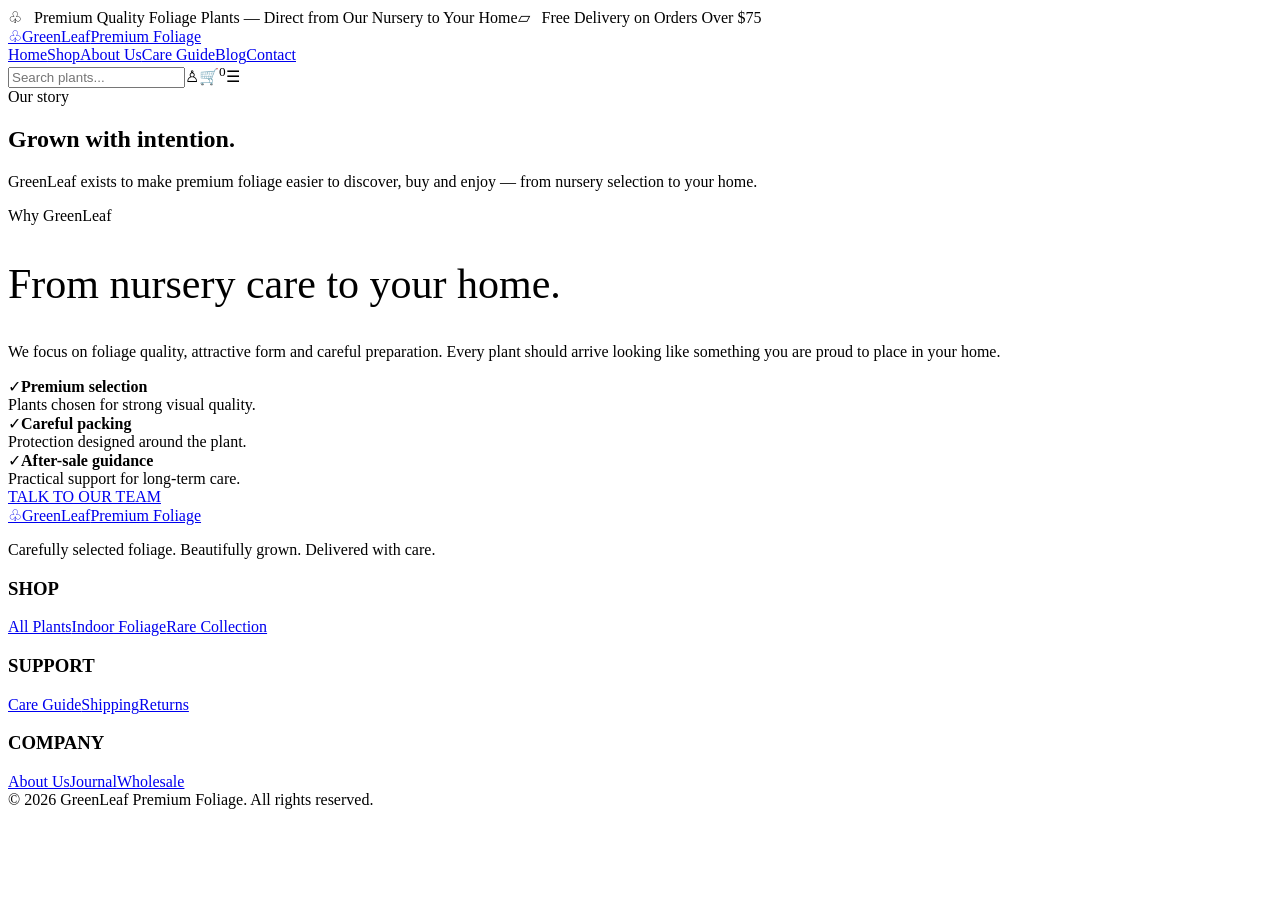
<file: about.html>
<!doctype html><html lang="en"><head><meta charset="utf-8"><meta name="viewport" content="width=device-width,initial-scale=1"><title>About Us | GreenLeaf Premium Foliage</title><meta name="description" content="Premium quality foliage plants, expert care and secure delivery."><link rel="stylesheet" href="style.css"></head><body><div class="topbar"><span>♧ &nbsp; Premium Quality Foliage Plants — Direct from Our Nursery to Your Home</span><span>▱ &nbsp; Free Delivery on Orders Over $75</span></div>
<header class="navbar"><a class="brand" href="index.html"><span class="brand-mark">♧</span><span><span class="brand-name">GreenLeaf</span><span class="brand-sub">Premium Foliage</span></span></a>
<nav class="navlinks"><a class="" href="index.html">Home</a><a class="" href="shop.html">Shop</a><a class="active" href="about.html">About Us</a><a class="" href="care-guide.html">Care Guide</a><a class="" href="blog.html">Blog</a><a class="" href="contact.html">Contact</a></nav><div class="navright"><input id="siteSearch" class="search" placeholder="Search plants..."><span class="icon">♙</span><span class="cart-wrap icon">🛒<sup class="cart-count" data-cart-count id="cartCount">0</sup></span><span class="menu">☰</span></div></header><main><section class="page-hero"><div class="page-hero-inner"><div class="kicker">Our story</div><h1>Grown with intention.</h1><p>GreenLeaf exists to make premium foliage easier to discover, buy and enjoy — from nursery selection to your home.</p></div></section><section class="section"><div class="container two-col"><div class="large-photo"></div><div><div class="kicker">Why GreenLeaf</div><h2 style="font:500 42px 'Playfair Display',Georgia,serif">From nursery care to your home.</h2><p>We focus on foliage quality, attractive form and careful preparation. Every plant should arrive looking like something you are proud to place in your home.</p><div class="benefits"><div class="benefit"><span class="benefit-icon">✓</span><span><b>Premium selection</b><br>Plants chosen for strong visual quality.</span></div><div class="benefit"><span class="benefit-icon">✓</span><span><b>Careful packing</b><br>Protection designed around the plant.</span></div><div class="benefit"><span class="benefit-icon">✓</span><span><b>After-sale guidance</b><br>Practical support for long-term care.</span></div></div><a class="btn" href="contact.html">TALK TO OUR TEAM</a></div></div></section></main><footer class="footer"><div class="footer-grid"><div><a class="brand" href="index.html"><span class="brand-mark">♧</span><span><span class="brand-name">GreenLeaf</span><span class="brand-sub">Premium Foliage</span></span></a><p>Carefully selected foliage. Beautifully grown. Delivered with care.</p></div><div><h3>SHOP</h3><a href="shop.html">All Plants</a><a href="shop.html">Indoor Foliage</a><a href="shop.html">Rare Collection</a></div><div><h3>SUPPORT</h3><a href="care-guide.html">Care Guide</a><a href="contact.html">Shipping</a><a href="contact.html">Returns</a></div><div><h3>COMPANY</h3><a href="about.html">About Us</a><a href="blog.html">Journal</a><a href="contact.html">Wholesale</a></div></div><div class="copyright">© <span id="year"></span> GreenLeaf Premium Foliage. All rights reserved.</div></footer><script src="catalog.js"></script><script src="script.js"></script></body></html>
</file>
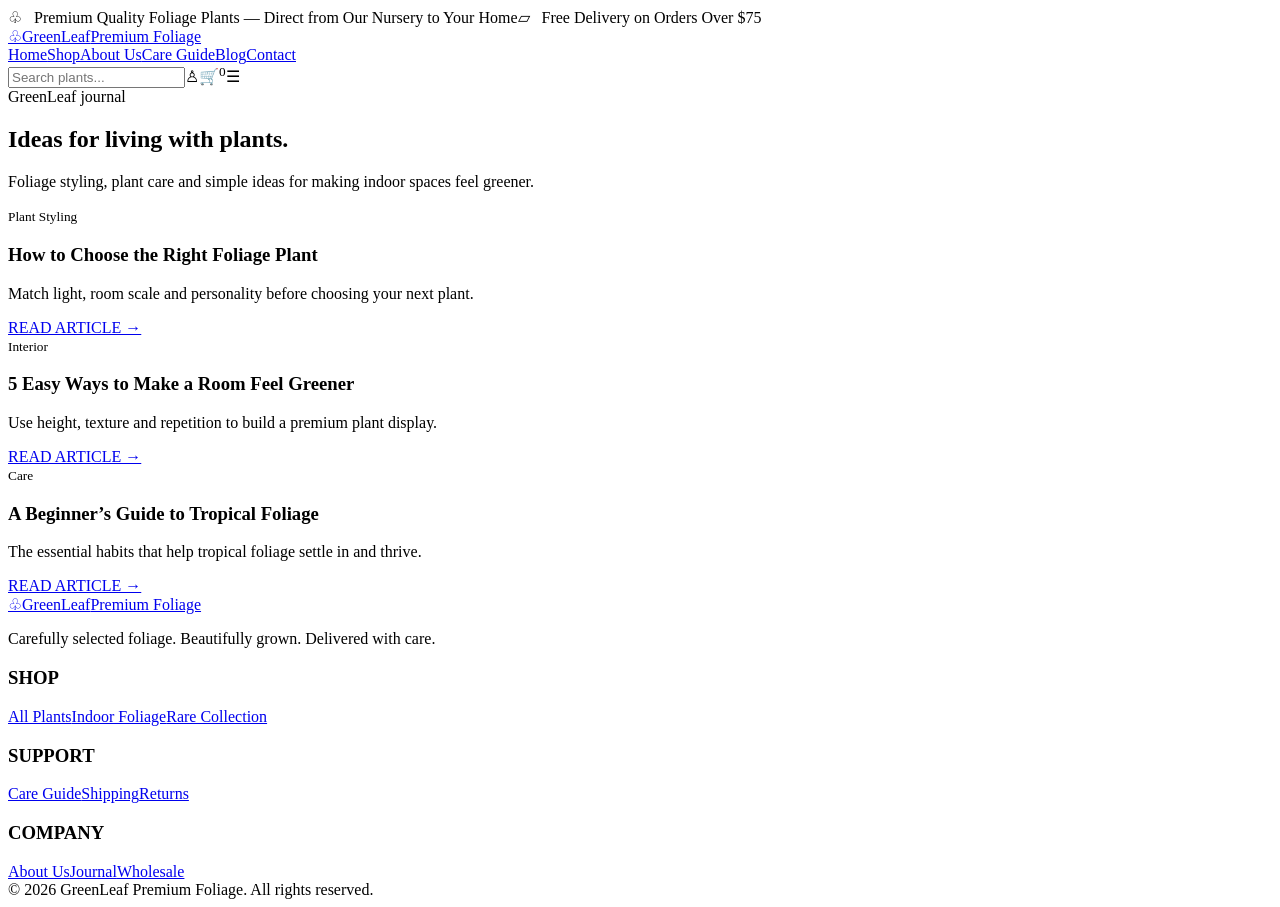
<file: blog.html>
<!doctype html><html lang="en"><head><meta charset="utf-8"><meta name="viewport" content="width=device-width,initial-scale=1"><title>Blog | GreenLeaf Premium Foliage</title><meta name="description" content="Premium quality foliage plants, expert care and secure delivery."><link rel="stylesheet" href="style.css"></head><body><div class="topbar"><span>♧ &nbsp; Premium Quality Foliage Plants — Direct from Our Nursery to Your Home</span><span>▱ &nbsp; Free Delivery on Orders Over $75</span></div>
<header class="navbar"><a class="brand" href="index.html"><span class="brand-mark">♧</span><span><span class="brand-name">GreenLeaf</span><span class="brand-sub">Premium Foliage</span></span></a>
<nav class="navlinks"><a class="" href="index.html">Home</a><a class="" href="shop.html">Shop</a><a class="" href="about.html">About Us</a><a class="" href="care-guide.html">Care Guide</a><a class="active" href="blog.html">Blog</a><a class="" href="contact.html">Contact</a></nav><div class="navright"><input id="siteSearch" class="search" placeholder="Search plants..."><span class="icon">♙</span><span class="cart-wrap icon">🛒<sup class="cart-count" data-cart-count id="cartCount">0</sup></span><span class="menu">☰</span></div></header><main><section class="page-hero"><div class="page-hero-inner"><div class="kicker">GreenLeaf journal</div><h1>Ideas for living with plants.</h1><p>Foliage styling, plant care and simple ideas for making indoor spaces feel greener.</p></div></section><section class="section"><div class="container"><div class="blog-grid">
<article class="blog-card"><div class="blog-img" style="background-image:url(https://images.unsplash.com/photo-1593482892290-f54927ae2b3d?auto=format&fit=crop&w=800&q=85)"></div><div class="blog-body"><small>Plant Styling</small><h3>How to Choose the Right Foliage Plant</h3><p>Match light, room scale and personality before choosing your next plant.</p><a class="read" href="care-guide.html">READ ARTICLE →</a></div></article><article class="blog-card"><div class="blog-img" style="background-image:url(https://images.unsplash.com/photo-1614594975525-e45190c55d0b?auto=format&fit=crop&w=800&q=85)"></div><div class="blog-body"><small>Interior</small><h3>5 Easy Ways to Make a Room Feel Greener</h3><p>Use height, texture and repetition to build a premium plant display.</p><a class="read" href="care-guide.html">READ ARTICLE →</a></div></article><article class="blog-card"><div class="blog-img" style="background-image:url(https://images.unsplash.com/photo-1593691509543-c55fb32e5cee?auto=format&fit=crop&w=800&q=85)"></div><div class="blog-body"><small>Care</small><h3>A Beginner’s Guide to Tropical Foliage</h3><p>The essential habits that help tropical foliage settle in and thrive.</p><a class="read" href="care-guide.html">READ ARTICLE →</a></div></article>
</div></div></section></main><footer class="footer"><div class="footer-grid"><div><a class="brand" href="index.html"><span class="brand-mark">♧</span><span><span class="brand-name">GreenLeaf</span><span class="brand-sub">Premium Foliage</span></span></a><p>Carefully selected foliage. Beautifully grown. Delivered with care.</p></div><div><h3>SHOP</h3><a href="shop.html">All Plants</a><a href="shop.html">Indoor Foliage</a><a href="shop.html">Rare Collection</a></div><div><h3>SUPPORT</h3><a href="care-guide.html">Care Guide</a><a href="contact.html">Shipping</a><a href="contact.html">Returns</a></div><div><h3>COMPANY</h3><a href="about.html">About Us</a><a href="blog.html">Journal</a><a href="contact.html">Wholesale</a></div></div><div class="copyright">© <span id="year"></span> GreenLeaf Premium Foliage. All rights reserved.</div></footer><script src="catalog.js"></script><script src="script.js"></script></body></html>
</file>
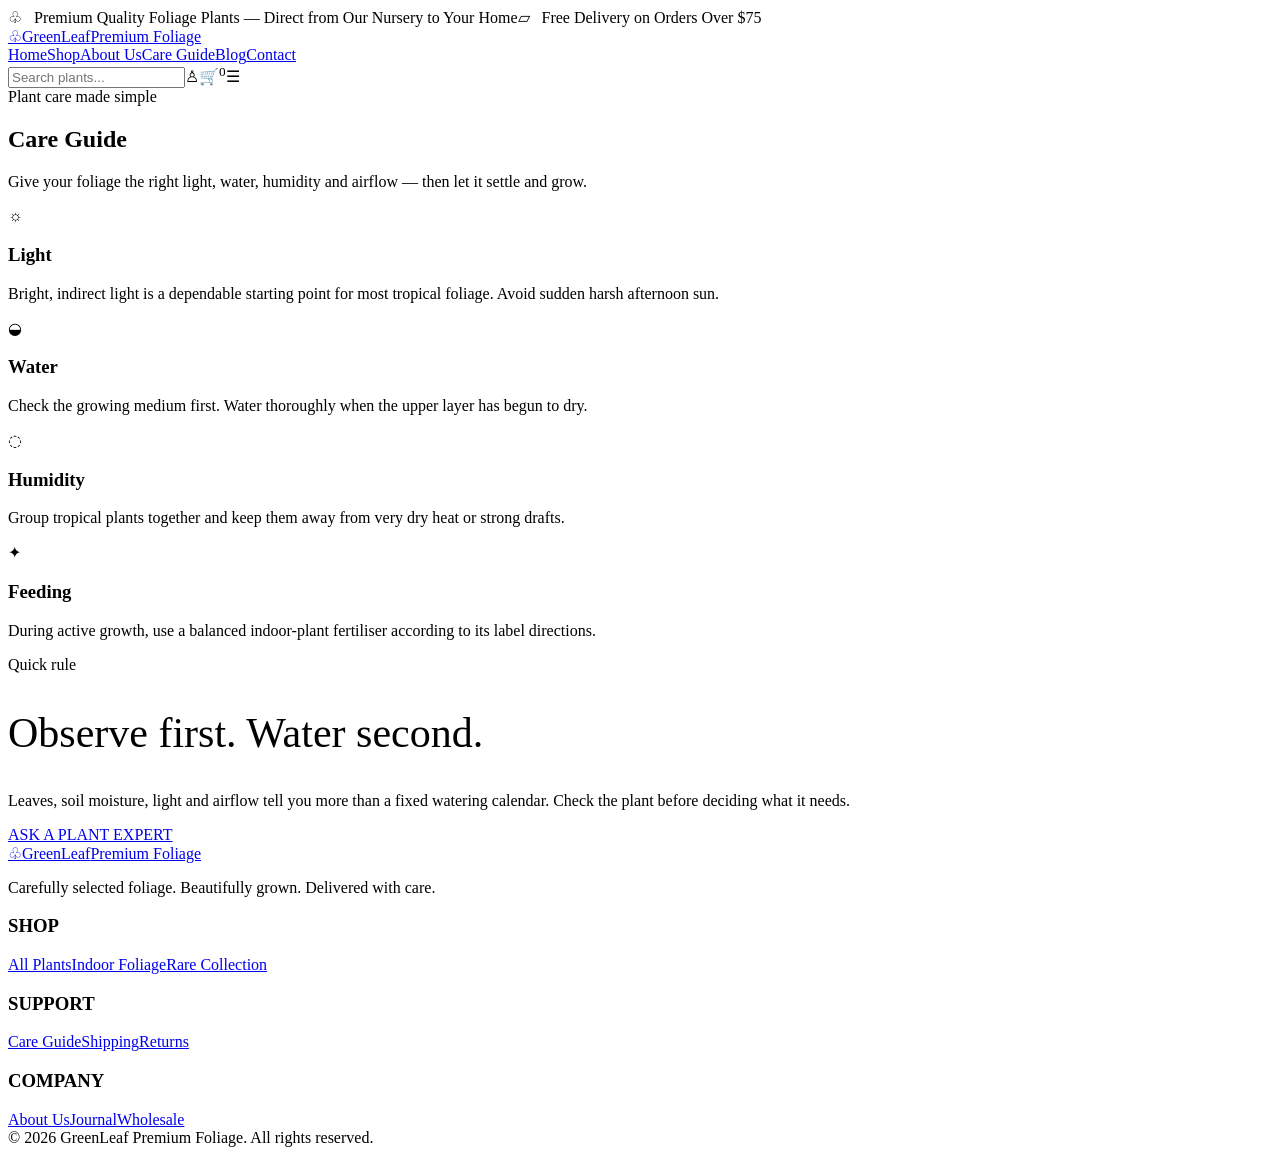
<file: care-guide.html>
<!doctype html><html lang="en"><head><meta charset="utf-8"><meta name="viewport" content="width=device-width,initial-scale=1"><title>Care Guide | GreenLeaf Premium Foliage</title><meta name="description" content="Premium quality foliage plants, expert care and secure delivery."><link rel="stylesheet" href="style.css"></head><body><div class="topbar"><span>♧ &nbsp; Premium Quality Foliage Plants — Direct from Our Nursery to Your Home</span><span>▱ &nbsp; Free Delivery on Orders Over $75</span></div>
<header class="navbar"><a class="brand" href="index.html"><span class="brand-mark">♧</span><span><span class="brand-name">GreenLeaf</span><span class="brand-sub">Premium Foliage</span></span></a>
<nav class="navlinks"><a class="" href="index.html">Home</a><a class="" href="shop.html">Shop</a><a class="" href="about.html">About Us</a><a class="active" href="care-guide.html">Care Guide</a><a class="" href="blog.html">Blog</a><a class="" href="contact.html">Contact</a></nav><div class="navright"><input id="siteSearch" class="search" placeholder="Search plants..."><span class="icon">♙</span><span class="cart-wrap icon">🛒<sup class="cart-count" data-cart-count id="cartCount">0</sup></span><span class="menu">☰</span></div></header><main><section class="page-hero"><div class="page-hero-inner"><div class="kicker">Plant care made simple</div><h1>Care Guide</h1><p>Give your foliage the right light, water, humidity and airflow — then let it settle and grow.</p></div></section><section class="section"><div class="container"><div class="guide-grid"><article class="guide-card"><div class="guide-icon">☼</div><h3>Light</h3><p>Bright, indirect light is a dependable starting point for most tropical foliage. Avoid sudden harsh afternoon sun.</p></article><article class="guide-card"><div class="guide-icon">◒</div><h3>Water</h3><p>Check the growing medium first. Water thoroughly when the upper layer has begun to dry.</p></article><article class="guide-card"><div class="guide-icon">◌</div><h3>Humidity</h3><p>Group tropical plants together and keep them away from very dry heat or strong drafts.</p></article><article class="guide-card"><div class="guide-icon">✦</div><h3>Feeding</h3><p>During active growth, use a balanced indoor-plant fertiliser according to its label directions.</p></article></div></div></section><section class="section alt"><div class="container two-col"><div><div class="kicker">Quick rule</div><h2 style="font:500 42px 'Playfair Display',Georgia,serif">Observe first. Water second.</h2><p>Leaves, soil moisture, light and airflow tell you more than a fixed watering calendar. Check the plant before deciding what it needs.</p><a class="btn" href="contact.html">ASK A PLANT EXPERT</a></div><div class="large-photo"></div></div></section></main><footer class="footer"><div class="footer-grid"><div><a class="brand" href="index.html"><span class="brand-mark">♧</span><span><span class="brand-name">GreenLeaf</span><span class="brand-sub">Premium Foliage</span></span></a><p>Carefully selected foliage. Beautifully grown. Delivered with care.</p></div><div><h3>SHOP</h3><a href="shop.html">All Plants</a><a href="shop.html">Indoor Foliage</a><a href="shop.html">Rare Collection</a></div><div><h3>SUPPORT</h3><a href="care-guide.html">Care Guide</a><a href="contact.html">Shipping</a><a href="contact.html">Returns</a></div><div><h3>COMPANY</h3><a href="about.html">About Us</a><a href="blog.html">Journal</a><a href="contact.html">Wholesale</a></div></div><div class="copyright">© <span id="year"></span> GreenLeaf Premium Foliage. All rights reserved.</div></footer><script src="catalog.js"></script><script src="script.js"></script></body></html>
</file>
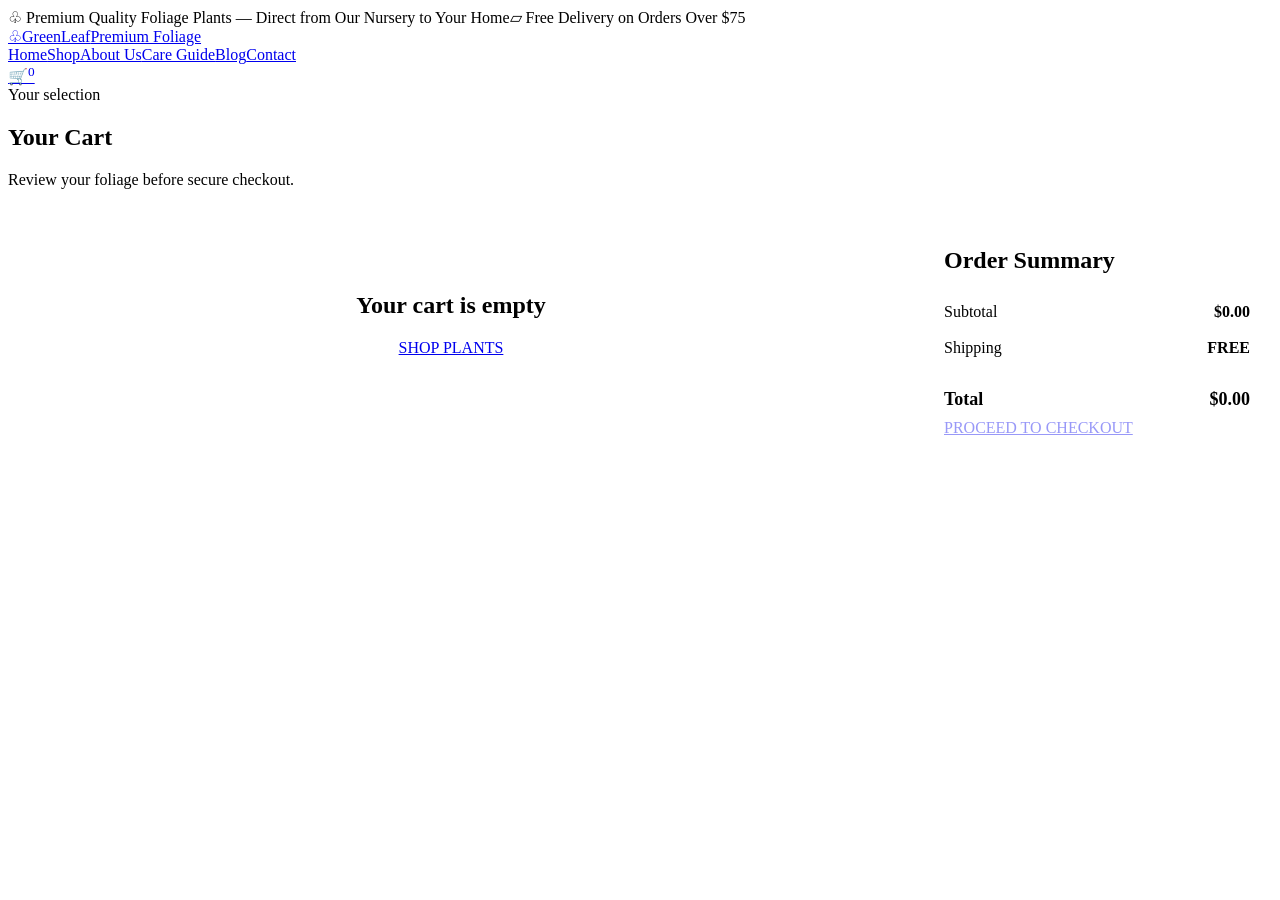
<file: cart.html>
<!doctype html><html><head><meta charset="utf-8"><meta name="viewport" content="width=device-width,initial-scale=1"><title>Your Cart | GreenLeaf</title><link rel="stylesheet" href="style.css"></head><body><div class="topbar"><span>♧ Premium Quality Foliage Plants — Direct from Our Nursery to Your Home</span><span>▱ Free Delivery on Orders Over $75</span></div><header class="navbar"><a class="brand" href="index.html"><span class="brand-mark">♧</span><span><span class="brand-name">GreenLeaf</span><span class="brand-sub">Premium Foliage</span></span></a><nav class="navlinks"><a href="index.html">Home</a><a class="active" href="shop.html">Shop</a><a href="about.html">About Us</a><a href="care-guide.html">Care Guide</a><a href="blog.html">Blog</a><a href="contact.html">Contact</a></nav><div class="navright"><a class="cart-wrap icon" href="cart.html">🛒<sup data-cart-count class="cart-count">0</sup></a></div></header><section class="page-hero"><div class="page-hero-inner"><div class="kicker">Your selection</div><h1>Your Cart</h1><p>Review your foliage before secure checkout.</p></div></section><section class="section"><div class="container cart-layout"><div id="list" class="cart-list"></div><aside class="summary"><h2>Order Summary</h2><div class="sum-line"><span>Subtotal</span><b data-cart-subtotal>$0.00</b></div><div class="sum-line"><span>Shipping</span><b data-cart-shipping>FREE</b></div><div class="sum-line sum-total"><span>Total</span><b data-cart-total>$0.00</b></div><a class="btn" id="checkout" href="checkout.html" style="width:100%;margin-top:15px">PROCEED TO CHECKOUT</a></aside></div></section><script src="catalog.js"></script><script>function render(){let a=GL.items(),b=document.querySelector('#list');if(!a.length){b.innerHTML='<div style="text-align:center;padding:45px"><h2>Your cart is empty</h2><a class="btn" href="shop.html">SHOP PLANTS</a></div>';document.querySelector('#checkout').style.opacity=.4}else{b.innerHTML=a.map(x=>`<div class="cart-row"><img class="cart-thumb" src="${x.p.image}"><div><b>${x.p.name}</b><div style="font-size:11px;color:#69736c">${x.p.category}</div></div><strong style="color:#103b25">${GL.money(x.p.price*x.qty)}</strong><div class="qty-control"><button onclick="GL.setQty('${x.id}',${x.qty-1});render()">−</button><span>${x.qty}</span><button onclick="GL.setQty('${x.id}',${x.qty+1});render()">+</button></div><button class="remove" onclick="GL.remove('${x.id}');render()">REMOVE</button></div>`).join('');document.querySelector('#checkout').style.opacity=1}GL.refresh()}render();</script></body></html>
</file>
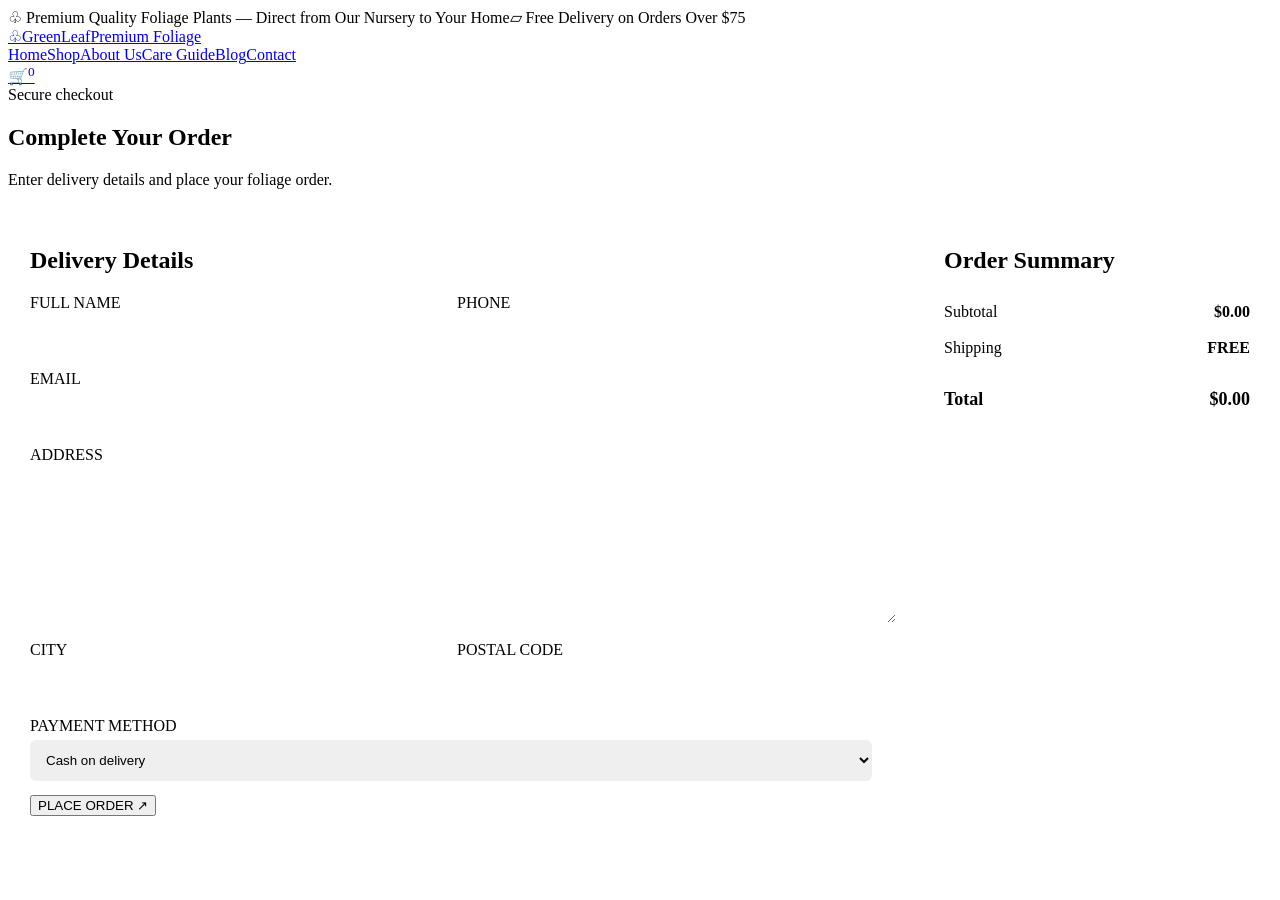
<file: checkout.html>
<!doctype html><html><head><meta charset="utf-8"><meta name="viewport" content="width=device-width,initial-scale=1"><title>Checkout | GreenLeaf</title><link rel="stylesheet" href="style.css"></head><body><div class="topbar"><span>♧ Premium Quality Foliage Plants — Direct from Our Nursery to Your Home</span><span>▱ Free Delivery on Orders Over $75</span></div><header class="navbar"><a class="brand" href="index.html"><span class="brand-mark">♧</span><span><span class="brand-name">GreenLeaf</span><span class="brand-sub">Premium Foliage</span></span></a><nav class="navlinks"><a href="index.html">Home</a><a href="shop.html">Shop</a><a href="about.html">About Us</a><a href="care-guide.html">Care Guide</a><a href="blog.html">Blog</a><a href="contact.html">Contact</a></nav><div class="navright"><a class="cart-wrap icon" href="cart.html">🛒<sup data-cart-count class="cart-count">0</sup></a></div></header><section class="page-hero"><div class="page-hero-inner"><div class="kicker">Secure checkout</div><h1>Complete Your Order</h1><p>Enter delivery details and place your foliage order.</p></div></section><section class="section"><div class="container checkout"><div class="checkout-box"><h2>Delivery Details</h2><form id="form"><div class="form-grid"><label>FULL NAME<input required></label><label>PHONE<input required></label></div><label>EMAIL<input required type="email"></label><label>ADDRESS<textarea required></textarea></label><div class="form-grid"><label>CITY<input required></label><label>POSTAL CODE<input></label></div><label>PAYMENT METHOD<select><option>Cash on delivery</option><option>Card payment — connect gateway</option><option>Bank transfer</option></select></label><button class="btn">PLACE ORDER ↗</button></form><div class="success" id="success"><b>Order received.</b><br>This demo checkout is ready to connect to your real payment/order backend.</div></div><aside class="summary"><h2>Order Summary</h2><div class="sum-line"><span>Subtotal</span><b data-cart-subtotal>$0.00</b></div><div class="sum-line"><span>Shipping</span><b data-cart-shipping>FREE</b></div><div class="sum-line sum-total"><span>Total</span><b data-cart-total>$0.00</b></div></aside></div></section><script src="catalog.js"></script><script>GL.refresh();document.querySelector('#form').onsubmit=e=>{e.preventDefault();if(!GL.items().length){alert('Your cart is empty.');return}document.querySelector('#success').style.display='block';localStorage.removeItem('greenleaf-cart');GL.refresh()}</script></body></html>
</file>
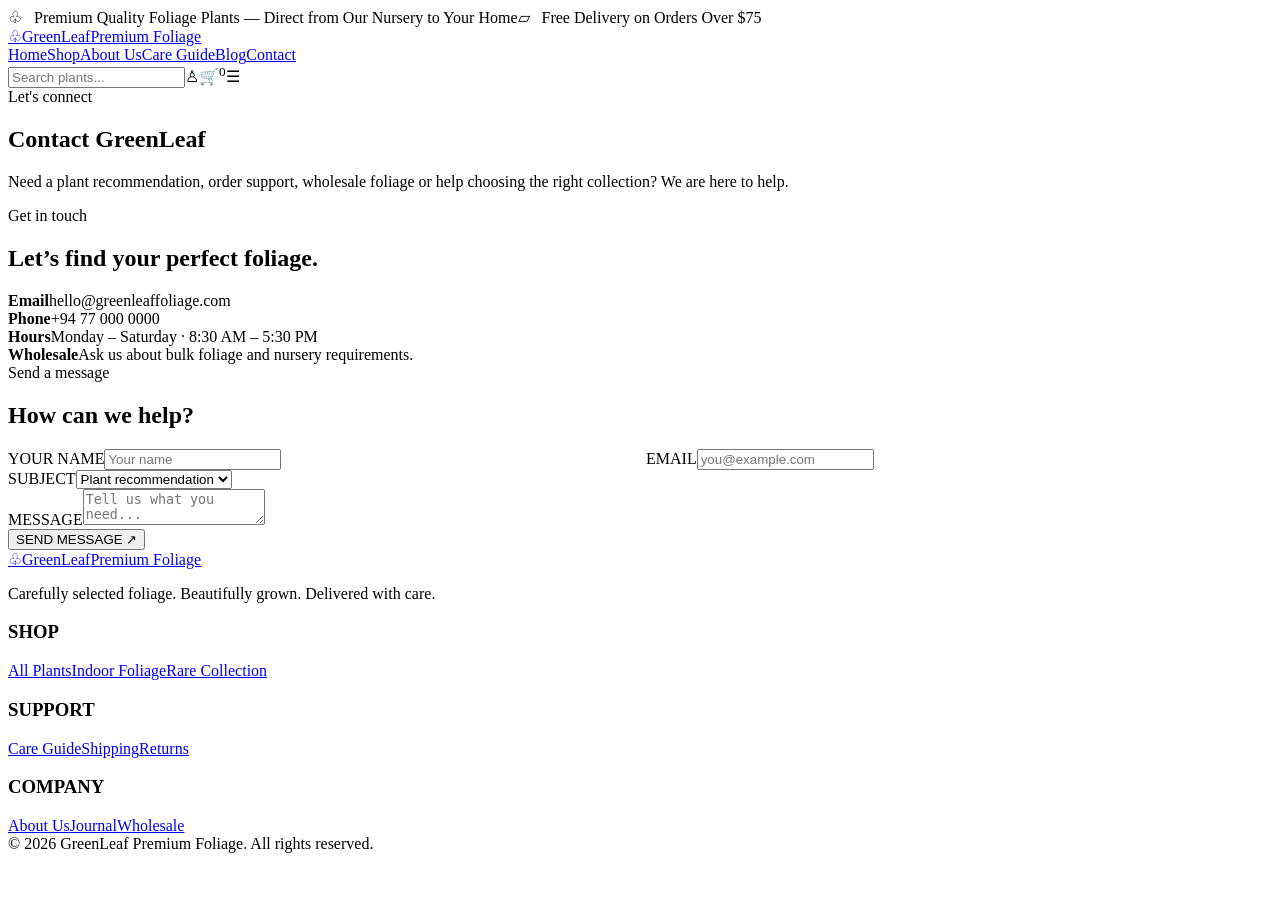
<file: contact.html>
<!doctype html><html lang="en"><head><meta charset="utf-8"><meta name="viewport" content="width=device-width,initial-scale=1"><title>Contact | GreenLeaf Premium Foliage</title><meta name="description" content="Premium quality foliage plants, expert care and secure delivery."><link rel="stylesheet" href="style.css"></head><body><div class="topbar"><span>♧ &nbsp; Premium Quality Foliage Plants — Direct from Our Nursery to Your Home</span><span>▱ &nbsp; Free Delivery on Orders Over $75</span></div>
<header class="navbar"><a class="brand" href="index.html"><span class="brand-mark">♧</span><span><span class="brand-name">GreenLeaf</span><span class="brand-sub">Premium Foliage</span></span></a>
<nav class="navlinks"><a class="" href="index.html">Home</a><a class="" href="shop.html">Shop</a><a class="" href="about.html">About Us</a><a class="" href="care-guide.html">Care Guide</a><a class="" href="blog.html">Blog</a><a class="active" href="contact.html">Contact</a></nav><div class="navright"><input id="siteSearch" class="search" placeholder="Search plants..."><span class="icon">♙</span><span class="cart-wrap icon">🛒<sup class="cart-count" data-cart-count id="cartCount">0</sup></span><span class="menu">☰</span></div></header><main><section class="page-hero"><div class="page-hero-inner"><div class="kicker">Let's connect</div><h1>Contact GreenLeaf</h1><p>Need a plant recommendation, order support, wholesale foliage or help choosing the right collection? We are here to help.</p></div></section><section class="section"><div class="container contact-grid"><div class="contact-card"><div class="kicker">Get in touch</div><h2>Let’s find your perfect foliage.</h2><div class="contact-details"><div class="detail"><b>Email</b><span>hello@greenleaffoliage.com</span></div><div class="detail"><b>Phone</b><span>+94 77 000 0000</span></div><div class="detail"><b>Hours</b><span>Monday – Saturday · 8:30 AM – 5:30 PM</span></div><div class="detail"><b>Wholesale</b><span>Ask us about bulk foliage and nursery requirements.</span></div></div></div><form class="contact-form" onsubmit="return false"><div class="kicker">Send a message</div><h2>How can we help?</h2><div class="form-grid"><div class="field"><label>YOUR NAME</label><input placeholder="Your name"></div><div class="field"><label>EMAIL</label><input type="email" placeholder="you@example.com"></div></div><div class="field"><label>SUBJECT</label><select><option>Plant recommendation</option><option>Order support</option><option>Wholesale enquiry</option><option>Other</option></select></div><div class="field"><label>MESSAGE</label><textarea placeholder="Tell us what you need..."></textarea></div><button class="btn" type="submit">SEND MESSAGE ↗</button></form></div></section></main><footer class="footer"><div class="footer-grid"><div><a class="brand" href="index.html"><span class="brand-mark">♧</span><span><span class="brand-name">GreenLeaf</span><span class="brand-sub">Premium Foliage</span></span></a><p>Carefully selected foliage. Beautifully grown. Delivered with care.</p></div><div><h3>SHOP</h3><a href="shop.html">All Plants</a><a href="shop.html">Indoor Foliage</a><a href="shop.html">Rare Collection</a></div><div><h3>SUPPORT</h3><a href="care-guide.html">Care Guide</a><a href="contact.html">Shipping</a><a href="contact.html">Returns</a></div><div><h3>COMPANY</h3><a href="about.html">About Us</a><a href="blog.html">Journal</a><a href="contact.html">Wholesale</a></div></div><div class="copyright">© <span id="year"></span> GreenLeaf Premium Foliage. All rights reserved.</div></footer><script src="catalog.js"></script><script src="script.js"></script></body></html>
</file>
<file: style.css>
.product-detail{display:grid;grid-template-columns:1fr 1fr;gap:55px;align-items:start}.detail-photo{border-radius:18px;overflow:hidden;background:#edf0eb}.detail-photo img{width:100%;aspect-ratio:1;object-fit:cover}.detail-info h1{font:500 46px 'Playfair Display',Georgia,serif}.detail-price{font-size:25px;color:#18703b;font-weight:800}.meta-grid{display:grid;grid-template-columns:1fr 1fr;gap:12px;margin:25px 0}.meta{background:var(--cream);padding:14px;border-radius:10px;font-size:12px}.meta b{display:block;font-size:10px;color:var(--green);text-transform:uppercase}.buy-row{display:flex;gap:10px}.qty{width:70px;text-align:center;border:1px solid var(--border);border-radius:4px}.cart-layout,.checkout{display:grid;grid-template-columns:1fr 350px;gap:28px}.cart-list,.summary,.checkout-box{border:1px solid var(--border);border-radius:14px;padding:22px}.cart-row{display:grid;grid-template-columns:80px 1fr auto auto auto;gap:15px;align-items:center;padding:15px 0;border-bottom:1px solid var(--border)}.cart-row:last-child{border-bottom:0}.cart-thumb{width:80px;height:80px;object-fit:cover;border-radius:8px}.qty-control{display:flex;border:1px solid var(--border)}.qty-control button{border:0;background:#fff;padding:7px 10px}.qty-control span{padding:7px 10px}.remove{border:0;background:none;color:#9a3d3d}.sum-line{display:flex;justify-content:space-between;padding:9px 0}.sum-total{border-top:1px solid var(--border);margin-top:8px;padding-top:15px;font-weight:800;font-size:18px}.summary{height:max-content;position:sticky;top:110px}.checkout-box textarea{min-height:130px}.checkout-box input,.checkout-box textarea,.checkout-box select{width:100%;padding:12px;border:1px solid var(--border);border-radius:6px;margin:5px 0 14px}.form-grid{display:grid;grid-template-columns:1fr 1fr;gap:12px}.success{display:none;background:#e7f2e8;color:var(--green);padding:18px;border-radius:8px;margin-top:15px}@media(max-width:800px){.product-detail,.cart-layout,.checkout{grid-template-columns:1fr}.summary{position:static}.cart-row{grid-template-columns:65px 1fr auto}.cart-thumb{width:65px;height:65px}.form-grid{grid-template-columns:1fr}.detail-info h1{font-size:38px}}
</file>
